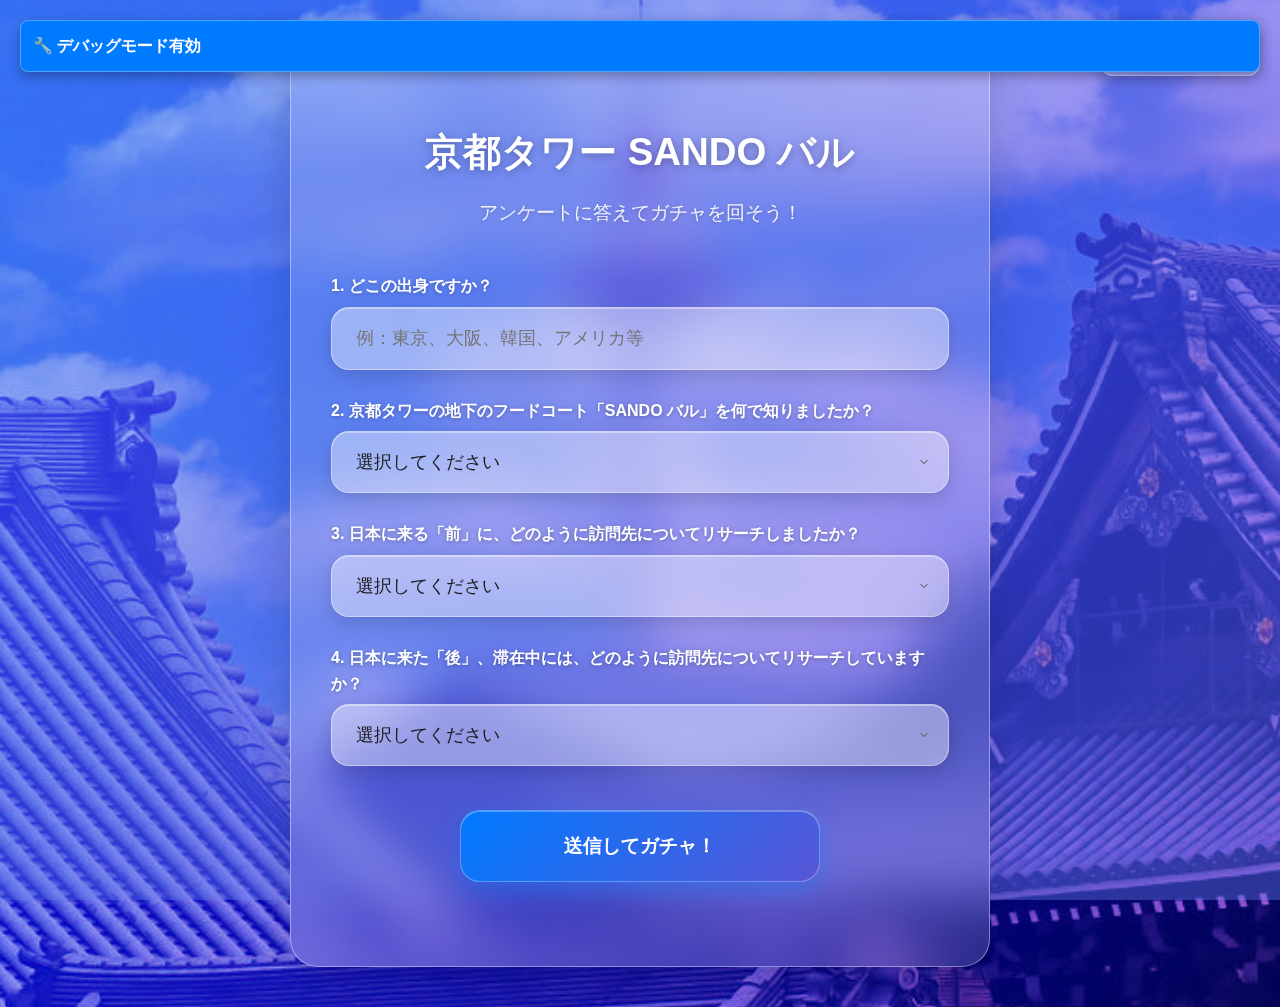
<file: index.html>
<!DOCTYPE html>
<html lang="ja">
<head>
    <meta charset="UTF-8">
    <meta name="viewport" content="width=device-width, initial-scale=1.0">
    <meta http-equiv="refresh" content="0; url=./docs/">
    <title>京都タワー SANDO バル アンケート</title>
    <style>
        body {
            margin: 0;
            padding: 0;
            display: flex;
            justify-content: center;
            align-items: center;
            min-height: 100vh;
            background: linear-gradient(135deg, rgba(102, 126, 234, 0.6) 0%, rgba(118, 75, 162, 0.6) 100%);
            font-family: -apple-system, BlinkMacSystemFont, 'Segoe UI', Roboto, sans-serif;
            color: white;
            text-align: center;
        }
        .container {
            max-width: 400px;
            padding: 40px 20px;
            background: rgba(255, 255, 255, 0.15);
            backdrop-filter: blur(24px);
            border-radius: 24px;
            border: 1px solid rgba(255, 255, 255, 0.4);
        }
        .loader {
            width: 50px;
            height: 50px;
            border: 3px solid rgba(255, 255, 255, 0.3);
            border-top: 3px solid #ffffff;
            border-radius: 50%;
            animation: spin 1s linear infinite;
            margin: 0 auto 20px;
        }
        @keyframes spin {
            0% { transform: rotate(0deg); }
            100% { transform: rotate(360deg); }
        }
        h1 {
            font-size: 1.5rem;
            margin-bottom: 16px;
            text-shadow: 0 2px 8px rgba(0, 0, 0, 0.3);
        }
        p {
            font-size: 1rem;
            opacity: 0.9;
            margin-bottom: 24px;
        }
        a {
            color: #ffffff;
            text-decoration: none;
            background: rgba(255, 255, 255, 0.2);
            padding: 12px 24px;
            border-radius: 12px;
            display: inline-block;
            transition: all 0.3s ease;
        }
        a:hover {
            background: rgba(255, 255, 255, 0.3);
            transform: translateY(-2px);
        }
    </style>
    <script>
        // 即座にリダイレクト
        window.location.href = './docs/';
    </script>
</head>
<body>
    <div class="container">
        <div class="loader"></div>
        <h1>京都タワー SANDO バル</h1>
        <p>アンケートページに移動中...</p>
        <a href="./docs/">今すぐアクセス</a>
    </div>
</body>
</html>
</file>
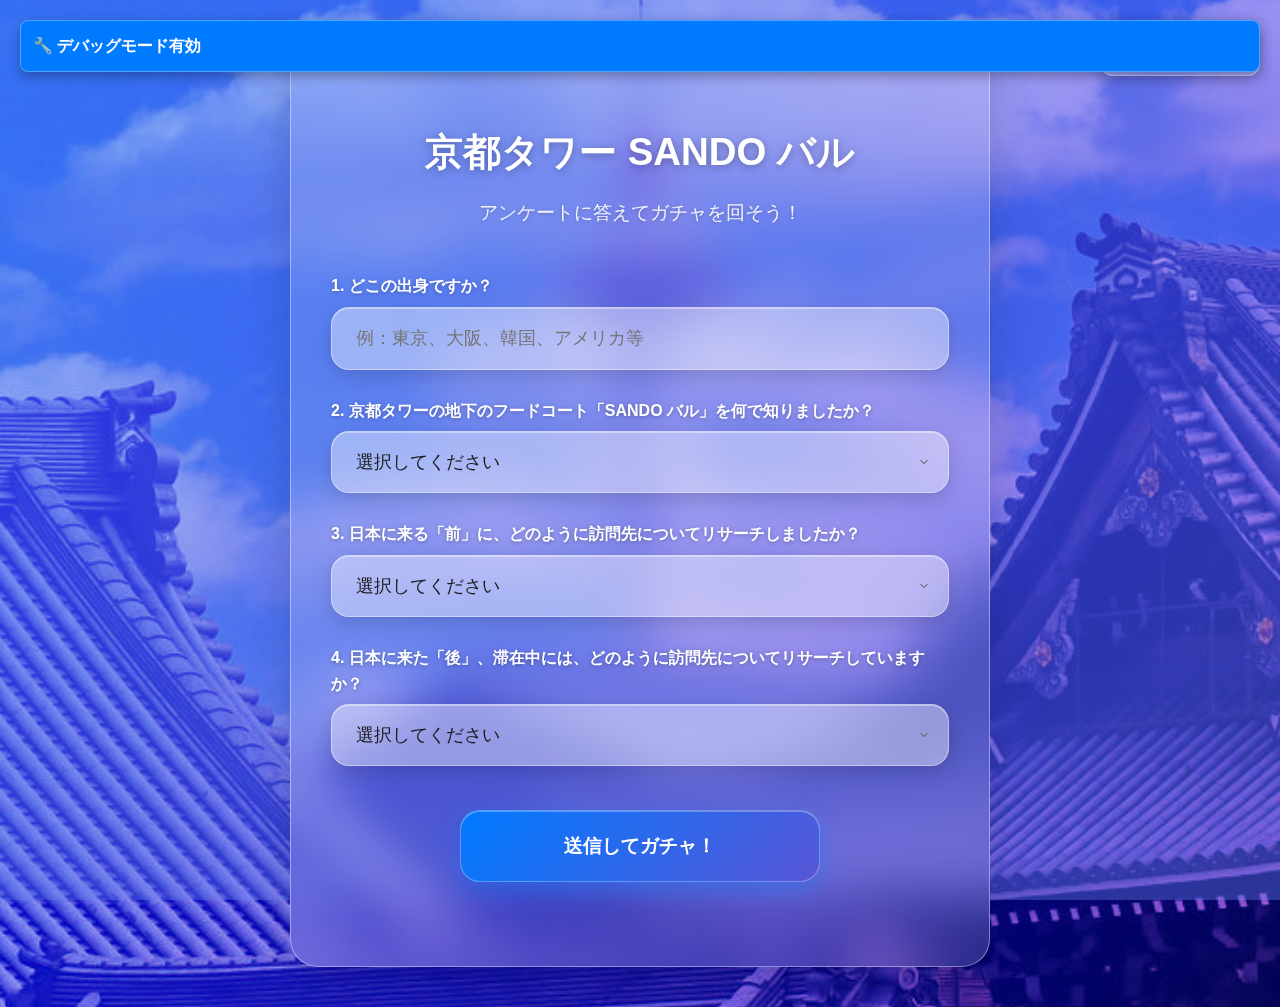
<file: docs/index.html>
<!DOCTYPE html>
<html lang="ja">

<head>
    <meta charset="UTF-8">
    <meta name="viewport" content="width=device-width, initial-scale=1.0, user-scalable=no, viewport-fit=cover">
    <meta name="apple-mobile-web-app-capable" content="yes">
    <meta name="apple-mobile-web-app-status-bar-style" content="black-translucent">
    <meta name="theme-color" content="#667eea">
    <title>京都タワー SANDO バル アンケート</title>
    <link rel="stylesheet" href="style.css">
</head>

<body>
    <!-- 言語切り替えセレクトボックス -->
    <div class="language-selector">
        <select id="language-select">
            <option value="ja">日本語</option>
            <option value="en">English</option>
            <option value="fr">Français</option>
            <option value="zh">中文</option>
            <option value="ko">한국어</option>
            <option value="vi">Tiếng Việt</option>
            <option value="id">Bahasa Indonesia</option>
        </select>
    </div>

    <div class="full-screen-container">
        <div class="form-card">
            <h1 data-lang="title">京都タワー SANDO バル</h1>
            <p class="subtitle" data-lang="subtitle">アンケートに答えてガチャを回そう！</p>

            <form id="survey-form">
                <div class="form-group">
                    <label for="origin" data-lang="question1">1. どこの出身ですか？</label>
                    <input type="text" id="origin" name="origin" data-lang-placeholder="placeholder1"
                        placeholder="例：東京、大阪、韓国、アメリカ等" required>
                </div>

                <div class="form-group">
                    <label for="how_know" data-lang="question2">2. 京都タワーの地下のフードコート「SANDO バル」を何で知りましたか？</label>
                    <select id="how_know" name="how_know" required>
                        <option value="" data-lang="selectOption">選択してください</option>
                        <option value="インターネット検索" data-lang="option2_1">インターネット検索</option>
                        <option value="SNS" data-lang="option2_2">SNS（Instagram、Twitter等）</option>
                        <option value="旅行ガイドブック" data-lang="option2_3">旅行ガイドブック</option>
                        <option value="友人・知人の紹介" data-lang="option2_4">友人・知人の紹介</option>
                        <option value="京都タワーの案内" data-lang="option2_5">京都タワーの案内</option>
                        <option value="偶然見つけた" data-lang="option2_6">偶然見つけた</option>
                        <option value="その他" data-lang="option2_7">その他</option>
                    </select>
                </div>

                <div class="form-group">
                    <label for="research_before" data-lang="question3">3. 日本に来る「前」に、どのように訪問先についてリサーチしましたか？</label>
                    <select id="research_before" name="research_before" required>
                        <option value="" data-lang="selectOption">選択してください</option>
                        <option value="Google検索" data-lang="option3_1">Google検索</option>
                        <option value="旅行サイト" data-lang="option3_2">旅行サイト（じゃらん、楽天トラベル等）</option>
                        <option value="SNS" data-lang="option3_3">SNS（Instagram、TikTok等）</option>
                        <option value="YouTube" data-lang="option3_4">YouTube</option>
                        <option value="旅行ガイドブック" data-lang="option3_5">旅行ガイドブック</option>
                        <option value="旅行会社" data-lang="option3_6">旅行会社</option>
                        <option value="友人・知人に相談" data-lang="option3_7">友人・知人に相談</option>
                        <option value="特にリサーチしなかった" data-lang="option3_8">特にリサーチしなかった</option>
                    </select>
                </div>

                <div class="form-group">
                    <label for="research_after" data-lang="question4">4. 日本に来た「後」、滞在中には、どのように訪問先についてリサーチしていますか？</label>
                    <select id="research_after" name="research_after" required>
                        <option value="" data-lang="selectOption">選択してください</option>
                        <option value="Google マップ" data-lang="option4_1">Google マップ</option>
                        <option value="Google 検索" data-lang="option4_2">Google 検索</option>
                        <option value="SNS" data-lang="option4_3">SNS（Instagram、TikTok等）</option>
                        <option value="旅行アプリ" data-lang="option4_4">旅行アプリ</option>
                        <option value="ホテルの案内" data-lang="option4_5">ホテルの案内</option>
                        <option value="観光案内所" data-lang="option4_6">観光案内所</option>
                        <option value="現地の人に聞く" data-lang="option4_7">現地の人に聞く</option>
                        <option value="特にリサーチしていない" data-lang="option4_8">特にリサーチしていない</option>
                    </select>
                </div>

                <button type="submit" data-lang="submitButton">送信してガチャ！</button>
            </form>

            <div id="gacha-result"></div>
            <img id="gacha-image" style="display:none" />
        </div>
    </div>

    <script src="script.js"></script>

</body>

</html>
</file>
<file: docs/style.css>
/* 京都タワー SANDO バル アンケートアプリ - Liquid Glass モバイルファースト版 */

:root {
    --primary-color: #007AFF;
    --secondary-color: #5856D6;
    --accent-color: #FF6B6B;
    --text-color: #1d1d1f;
    --glass-background: rgba(255, 255, 255, 0.15); /* より透明に */
    --glass-border: rgba(255, 255, 255, 0.4);
    --glass-shadow: rgba(0, 0, 0, 0.2);
    --background: linear-gradient(135deg, rgba(102, 126, 234, 0.6) 0%, rgba(118, 75, 162, 0.6) 100%);
}

* {
    margin: 0;
    padding: 0;
    box-sizing: border-box;
}

body {
    font-family: -apple-system, BlinkMacSystemFont, 'Segoe UI', Roboto, sans-serif;
    /* フォールバック背景色 */
    background-color: #667eea;
    background: 
        var(--background),
                    url('./assets/images/kyoto-tower-bg.jpg') center/cover no-repeat,
        linear-gradient(135deg, #667eea 0%, #764ba2 100%);
    background-blend-mode: overlay;
    color: var(--text-color);
    min-height: 100vh;
    min-height: 100dvh; /* 動的ビューポート高さ */
    margin: 0;
    padding: 0;
    line-height: 1.6;
    overflow-x: hidden; /* 横スクロール防止 */
    position: relative;
    
    /* iOS Safe Areaサポート */
    padding-top: env(safe-area-inset-top);
    padding-bottom: env(safe-area-inset-bottom);
    padding-left: env(safe-area-inset-left);
    padding-right: env(safe-area-inset-right);
}

/* 言語切り替えセレクトボックス */
.language-selector {
    position: fixed;
    top: 20px;
    right: 20px;
    z-index: 1000;
    /* iOS Safe Areaサポート */
    top: calc(20px + env(safe-area-inset-top));
    right: calc(20px + env(safe-area-inset-right));
}

.language-selector select {
    background: rgba(255, 255, 255, 0.25);
    backdrop-filter: blur(16px);
    -webkit-backdrop-filter: blur(16px);
    border: 1px solid rgba(255, 255, 255, 0.4);
    border-radius: 12px;
    padding: 8px 12px;
    font-size: 14px;
    font-weight: 500;
    color: #ffffff;
    cursor: pointer;
    appearance: none;
    min-width: 120px;
    text-shadow: 0 1px 4px rgba(0, 0, 0, 0.3);
    box-shadow: 
        0 4px 16px rgba(0, 0, 0, 0.15),
        inset 0 1px 0 rgba(255, 255, 255, 0.4);
    transition: all 0.3s cubic-bezier(0.25, 0.8, 0.25, 1);
    
    /* カスタム矢印 */
    background-image: url("data:image/svg+xml,%3csvg xmlns='http://www.w3.org/2000/svg' fill='none' viewBox='0 0 20 20'%3e%3cpath stroke='%23ffffff' stroke-linecap='round' stroke-linejoin='round' stroke-width='1.5' d='M6 8l4 4 4-4'/%3e%3c/svg%3e");
    background-position: right 8px center;
    background-repeat: no-repeat;
    background-size: 16px;
    padding-right: 32px;
}

.language-selector select:focus {
    outline: none;
    border-color: var(--primary-color);
    background: rgba(255, 255, 255, 0.35);
    box-shadow: 
        0 0 0 3px rgba(0, 122, 255, 0.2),
        0 6px 20px rgba(0, 0, 0, 0.2),
        inset 0 1px 0 rgba(255, 255, 255, 0.5);
    transform: translateY(-1px);
}

.language-selector select option {
    background: rgba(0, 0, 0, 0.9);
    color: #ffffff;
    padding: 8px 12px;
}

/* 京都タワー背景画像のオーバーレイ */
body::before {
    content: '';
    position: fixed;
    top: 0;
    left: 0;
    right: 0;
    bottom: 0;
    background: rgba(102, 126, 234, 0.4); /* ブルーオーバーレイ */
    z-index: -1;
    pointer-events: none;
}

/* フルスクリーン背景コンテナ */
.full-screen-container {
    width: 100%;
    min-height: 100vh;
    margin: 0;
    padding: 16px; /* 周りに余白 */
    display: flex;
    flex-direction: column;
    justify-content: center;
    align-items: center;
    box-sizing: border-box;
}

/* フォームカード */
.form-card {
    width: 100%;
    max-width: 500px; /* 最大幅を制限 */
    background: var(--glass-background);
    backdrop-filter: blur(24px);
    -webkit-backdrop-filter: blur(24px);
    border: 1px solid var(--glass-border);
    border-radius: 24px; /* カード風の角丸 */
    padding: 24px 20px 32px 20px;
    box-shadow: 
        0 12px 40px rgba(0, 0, 0, 0.15),
        inset 0 1px 0 rgba(255, 255, 255, 0.5);
    position: relative;
    overflow: hidden;
    display: flex;
    flex-direction: column;
}

.form-card::before {
    content: '';
    position: absolute;
    top: 0;
    left: 0;
    right: 0;
    height: 1px;
    background: linear-gradient(90deg, transparent, rgba(255, 255, 255, 0.8), transparent);
    pointer-events: none;
}

/* フォームコンテンツエリア */
form {
    flex: 1;
    width: 100%;
}

h1 {
    font-size: 1.8rem;
    font-weight: 700;
    text-align: center;
    margin: 20px 0 8px 0;
    color: #ffffff;
    text-shadow: 0 2px 8px rgba(0, 0, 0, 0.3);
}

.subtitle {
    text-align: center;
    color: rgba(255, 255, 255, 0.9);
    margin-bottom: 32px;
    font-size: 1rem;
    text-shadow: 0 1px 4px rgba(0, 0, 0, 0.2);
}

.form-group {
    margin-bottom: 20px;
}

label {
    display: block;
    margin-bottom: 8px;
    font-weight: 600;
    font-size: 1rem;
    color: #ffffff;
    text-shadow: 0 1px 4px rgba(0, 0, 0, 0.3);
}

/* Liquid Glass フォーム要素 - モバイルファースト */
input[type="text"],
input[type="email"],
textarea,
select {
    width: 100%;
    padding: 18px 20px; /* タッチターゲット拡大 */
    border: 1px solid var(--glass-border);
    border-radius: 16px;
    font-size: 16px; /* iOSズーム防止 */
    font-weight: 500;
    color: var(--text-color);
    background: rgba(255, 255, 255, 0.3); /* より不透明に */
    backdrop-filter: blur(16px);
    -webkit-backdrop-filter: blur(16px);
    box-shadow: 
        0 6px 20px rgba(0, 0, 0, 0.15),
        inset 0 1px 0 rgba(255, 255, 255, 0.4);
    outline: none;
    transition: all 0.3s cubic-bezier(0.25, 0.8, 0.25, 1);
    min-height: 56px; /* タッチターゲット推奨サイズ */
    touch-action: manipulation;
    position: relative;
}

/* selectのカスタムスタイリング */
select {
    appearance: none;
    background-image: url("data:image/svg+xml,%3csvg xmlns='http://www.w3.org/2000/svg' fill='none' viewBox='0 0 20 20'%3e%3cpath stroke='%236b7280' stroke-linecap='round' stroke-linejoin='round' stroke-width='1.5' d='M6 8l4 4 4-4'/%3e%3c/svg%3e");
    background-position: right 16px center;
    background-repeat: no-repeat;
    background-size: 16px;
    padding-right: 48px;
    cursor: pointer;
}

/* Liquid Glass フォーカスエフェクト */
input[type="text"]:focus,
input[type="email"]:focus,
textarea:focus,
select:focus {
    border-color: var(--primary-color);
    background: rgba(255, 255, 255, 0.4);
    backdrop-filter: blur(16px);
    -webkit-backdrop-filter: blur(16px);
    box-shadow: 
        0 0 0 3px rgba(0, 122, 255, 0.2),
        0 8px 24px var(--glass-shadow),
        inset 0 1px 0 rgba(255, 255, 255, 0.5);
    transform: translateY(-2px);
}

textarea {
    resize: vertical;
    min-height: 120px;
}

/* Liquid Glass ボタン */
button {
    background: linear-gradient(135deg, var(--primary-color), var(--secondary-color));
    color: white;
    padding: 20px 40px; /* タッチターゲット拡大 */
    border: 1px solid rgba(255, 255, 255, 0.3);
    border-radius: 20px;
    cursor: pointer;
    font-size: 1.1rem;
    font-weight: 700;
    display: block;
    margin: 32px auto 20px auto;
    min-width: 240px; /* モバイルファースト */
    min-height: 64px; /* タッチターゲット拡大 */
    box-shadow: 
        0 8px 24px rgba(0, 122, 255, 0.4),
        inset 0 1px 0 rgba(255, 255, 255, 0.3);
    transition: all 0.3s cubic-bezier(0.25, 0.8, 0.25, 1);
    touch-action: manipulation;
    position: relative;
    overflow: hidden;
    backdrop-filter: blur(8px);
    -webkit-backdrop-filter: blur(8px);
}

button::before {
    content: '';
    position: absolute;
    top: 0;
    left: -100%;
    width: 100%;
    height: 100%;
    background: linear-gradient(90deg, transparent, rgba(255, 255, 255, 0.3), transparent);
    transition: left 0.5s ease;
}

button:hover::before {
    left: 100%;
}

button:active {
    transform: translateY(2px) scale(0.98);
    box-shadow: 
        0 4px 12px rgba(0, 122, 255, 0.3),
        inset 0 1px 0 rgba(255, 255, 255, 0.2);
}

/* Liquid Glass ガチャ結果エリア - 京都タワーテーマ */
#gacha-result {
    margin-top: 24px;
    padding: 24px 16px;
    background: linear-gradient(135deg, rgba(220, 38, 27, 0.3), rgba(255, 140, 0, 0.3)); /* 京都タワーの赤とオレンジ */
    backdrop-filter: blur(28px);
    -webkit-backdrop-filter: blur(28px);
    border: 1px solid rgba(255, 255, 255, 0.5);
    border-radius: 20px;
    text-align: center;
    color: white;
    font-size: 1.1rem;
    font-weight: 600;
    display: none;
    box-shadow: 
        0 12px 32px rgba(220, 38, 27, 0.2),
        inset 0 1px 0 rgba(255, 255, 255, 0.6);
    position: relative;
    overflow: hidden;
    text-shadow: 0 2px 8px rgba(0, 0, 0, 0.3);
}

#gacha-image {
    max-width: 200px;
    max-height: 200px;
    border-radius: 16px;
    margin: 20px auto;
    display: block;
    box-shadow: 0 8px 24px rgba(0, 0, 0, 0.2);
}

/* モバイルファースト レスポンシブ設計 */

/* 小さなモバイル (320px - 480px) - カードスタイル */
@media (max-width: 480px) {
    .language-selector {
        top: calc(12px + env(safe-area-inset-top));
        right: calc(12px + env(safe-area-inset-right));
    }
    
    .language-selector select {
        font-size: 12px;
        padding: 6px 8px;
        min-width: 100px;
        padding-right: 28px;
        background-size: 14px;
        background-position: right 6px center;
    }
    
    .full-screen-container {
        padding: 12px;
    }
    
    .form-card {
        padding: 20px 16px 28px 16px;
        border-radius: 20px;
        max-width: 100%;
    }
    
    h1 {
        font-size: 1.6rem;
        margin: 12px 0 6px 0;
    }
    
    .subtitle {
        font-size: 0.9rem;
        margin-bottom: 20px;
    }
    
    .form-group {
        margin-bottom: 16px;
    }
    
    input[type="text"],
    input[type="email"],
    textarea,
    select {
        padding: 16px 16px;
        font-size: 16px; /* iOSズーム防止 */
        border-radius: 14px;
    }
    
    button {
        padding: 16px 24px;
        min-width: 100%;
        min-height: 56px;
        font-size: 1rem;
        margin: 20px auto 12px auto;
    }
    
    #gacha-result {
        margin-top: 16px;
        padding: 20px 12px;
        border-radius: 16px;
    }
}

/* タブレット (769px - 1024px) - カードスタイル */
@media (min-width: 769px) and (max-width: 1024px) {
    .full-screen-container {
        padding: 24px;
    }
    
    .form-card {
        padding: 32px 28px 40px 28px;
        max-width: 600px;
    }
    
    h1 {
        font-size: 2.2rem;
        margin: 24px 0 12px 0;
    }
    
    .subtitle {
        font-size: 1.1rem;
        margin-bottom: 36px;
    }
    
    button {
        min-width: 320px;
        margin: 36px auto 20px auto;
    }
    
    #gacha-result {
        margin-top: 28px;
        padding: 28px 20px;
    }
}

/* デスクトップ (1025px+) - カードスタイル（中央集約） */
@media (min-width: 1025px) {
    .full-screen-container {
        padding: 40px;
    }
    
    .form-card {
        padding: 48px 40px 56px 40px;
        max-width: 700px;
        border-radius: 28px;
    }
    
    h1 {
        font-size: 2.4rem;
        margin: 32px 0 16px 0;
    }
    
    .subtitle {
        font-size: 1.2rem;
        margin-bottom: 44px;
    }
    
    .form-group {
        margin-bottom: 28px;
    }
    
    input[type="text"],
    input[type="email"],
    textarea,
    select {
        padding: 20px 24px;
        font-size: 1.1rem;
        border-radius: 18px;
    }
    
    button {
        min-width: 360px;
        min-height: 72px;
        font-size: 1.2rem;
        margin: 44px auto 28px auto;
    }
    
    #gacha-result {
        margin-top: 36px;
        padding: 36px 28px;
        border-radius: 24px;
    }
}

/* GPU加速とパフォーマンス最適化 */
.form-card,
input[type="text"],
input[type="email"],
textarea,
select,
button,
#gacha-result {
    will-change: transform;
    transform: translateZ(0); /* GPU層作成 */
}

/* ダークモード対応 */
@media (prefers-color-scheme: dark) {
    :root {
        --text-color: #ffffff;
        --glass-background: rgba(0, 0, 0, 0.3);
        --glass-border: rgba(255, 255, 255, 0.2);
    }
}

/* アクセシビリティ向上 */
@media (prefers-reduced-motion: reduce) {
    * {
        transition: none !important;
        animation: none !important;
    }
    
    .form-card,
    input[type="text"],
    input[type="email"],
    textarea,
    select,
    button,
    #gacha-result {
        will-change: auto;
        transform: none;
    }
}

/* 高解像度ディスプレイ対応 */
@media (-webkit-min-device-pixel-ratio: 2), (min-resolution: 192dpi) {
    .form-card {
        backdrop-filter: blur(28px);
        -webkit-backdrop-filter: blur(28px);
    }
}
</file>
